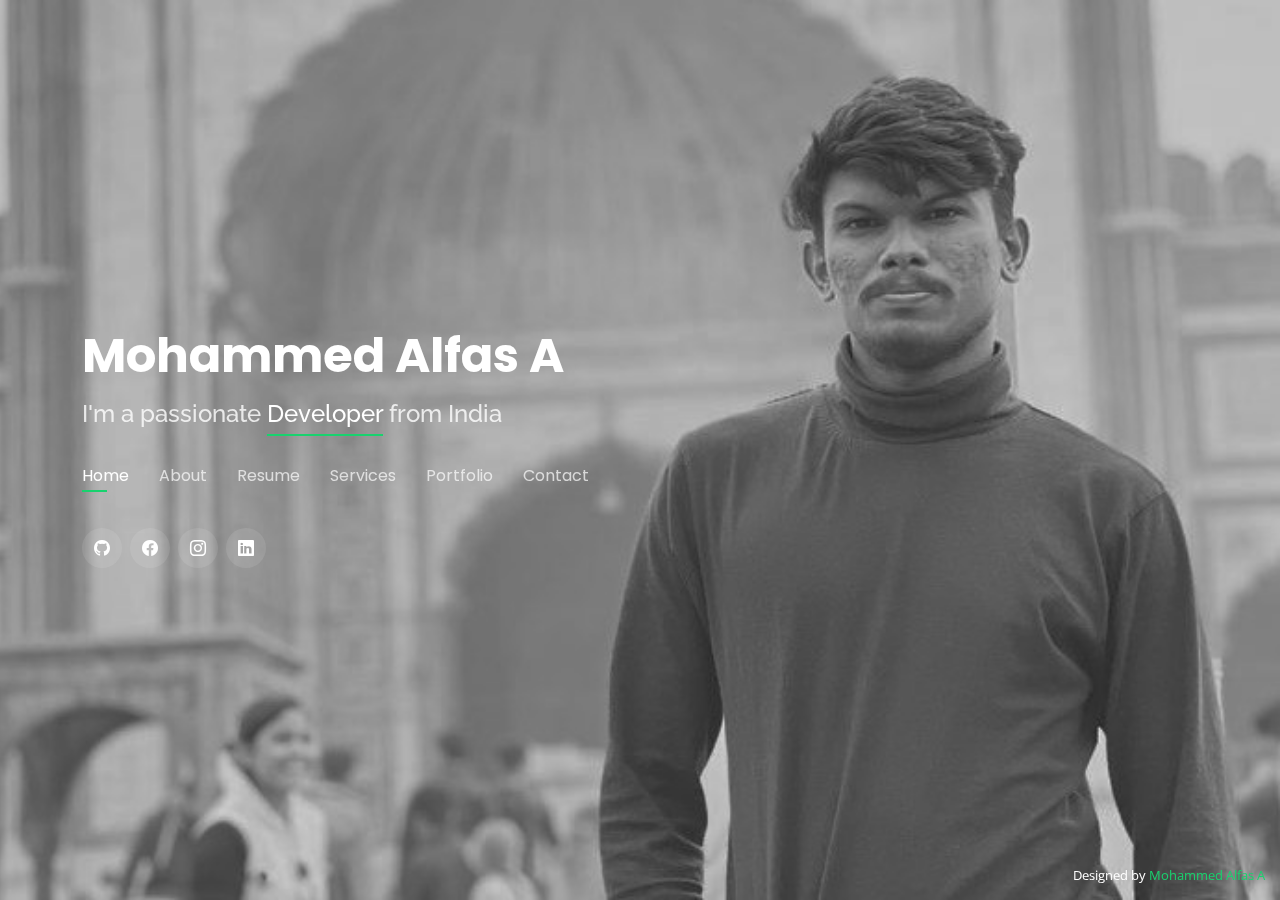
<file: index.html>
<!DOCTYPE html>
<html lang="en">

<head>
  <meta charset="utf-8">
  <meta content="width=device-width, initial-scale=1.0" name="viewport">

  <title>Mohammed Alfas A</title>
  <meta content="" name="description">
  <meta content="" name="keywords">

  <!-- Favicons -->
  <link href="assets/img/IMG-20220114-WA007.jpg" rel="icon">
  <link href="assets/img/IMG-20220114-WA007.jpg" rel="apple-touch-icon">

  <!-- Google Fonts -->
  <link href="https://fonts.googleapis.com/css?family=Open+Sans:300,300i,400,400i,600,600i,700,700i|Raleway:300,300i,400,400i,500,500i,600,600i,700,700i|Poppins:300,300i,400,400i,500,500i,600,600i,700,700i" rel="stylesheet">

  <!-- Vendor CSS Files -->
  <link href="assets/vendor/bootstrap/css/bootstrap.min.css" rel="stylesheet">
  <link href="assets/vendor/bootstrap-icons/bootstrap-icons.css" rel="stylesheet">
  <link href="assets/vendor/boxicons/css/boxicons.min.css" rel="stylesheet">
  <link href="assets/vendor/glightbox/css/glightbox.min.css" rel="stylesheet">
  <link href="assets/vendor/remixicon/remixicon.css" rel="stylesheet">
  <link href="assets/vendor/swiper/swiper-bundle.min.css" rel="stylesheet">

  <!-- Template Main CSS File -->
  <link href="assets/css/style.css" rel="stylesheet">

  
</head>

<body>

  <!-- ======= Header ======= -->
  <header id="header">
    <div class="container">

      <h1><a href="index.html">Mohammed Alfas A</a></h1>


      <h2>I'm a passionate <span>Developer</span> from India</h2>

      <nav id="navbar" class="navbar">
        <ul>
          <li><a class="nav-link active" href="#header">Home</a></li>
          <li><a class="nav-link" href="#about">About</a></li>
          <li><a class="nav-link" href="#resume">Resume</a></li>
          <li><a class="nav-link" href="#services">Services</a></li>
          <li><a class="nav-link" href="#portfolio">Portfolio</a></li>
          <li><a class="nav-link" href="#contact">Contact</a></li>
        </ul>
        <i class="bi bi-list mobile-nav-toggle"></i>
      </nav>

      <div class="social-links">
        <a href="https://github.com/alfasareekkan" class="github"><i class="bi bi-github"></i></a>
        <a href="https://www.facebook.com/mohammad.areekkan" class="facebook"><i class="bi bi-facebook"></i></a>
        <a href="https://www.instagram.com/mhd_alfas___/" class="instagram"><i class="bi bi-instagram"></i></a>
        <a href="https://www.linkedin.com/in/mohammed-alfas-a-7901a81ba" class="linkedin"><i class="bi bi-linkedin"></i></a>
      </div>

    </div>
  </header>

  <!-- ======= About Section ======= -->
  <section id="about" class="about">

    <!-- ======= About Me ======= -->
    <div class="about-me container">

      <div class="section-title">
        <h2>About</h2>
        <p>Learn more about me</p>
      </div>

      <div class="row">
        <div class="col-lg-4" data-aos="fade-right">
          <img src="assets/img/IMG-20220114-WA007.jpg" class="img-fluid" alt="">
        </div>
        <div class="col-lg-8 pt-4 pt-lg-0 content" data-aos="fade-left">
          <h3>Web Developer</h3>
          <p class="fst-italic">
            Innovative Web Developer with 3+ months of experience designing and developing user-centered websites , material from online resources.
          </p>
          <div class="row">
            <div class="col-lg-6">
              <ul>
                <li><i class="bi bi-chevron-right"></i> <strong>Birthday:</strong> <span>25 Jan 2001</span></li>
                <li><i class="bi bi-chevron-right"></i> <strong>Website:</strong> <span>alfasareekkan.github.io</span></li>
                <li><i class="bi bi-chevron-right"></i> <strong>Phone:</strong> <span>+91 7356806026</span></li>
                <li><i class="bi bi-chevron-right"></i> <strong>City:</strong> <span>Malappuram, INDIA</span></li>
              </ul>
            </div>
            <div class="col-lg-6">
              <ul>
                <li><i class="bi bi-chevron-right"></i> <strong>Age:</strong> <span>21</span></li>
                <li><i class="bi bi-chevron-right"></i> <strong>Degree:</strong> <span>UG</span></li>
                <li><i class="bi bi-chevron-right"></i> <strong>PhEmailone:</strong> <span>areekkanalfas@gmail.com</span></li>
                <li><i class="bi bi-chevron-right"></i> <strong>Freelance:</strong> <span>Available</span></li>
              </ul>
            </div>
          </div>
          
        </div>
      </div>

    </div><!-- End About Me -->

    <!--  Counts  -->
    <div class="counts container">

      <div class="row">

        <div class="col-lg-3 col-md-6">
          <div class="count-box">
            <i class="bi bi-emoji-smile"></i>
            <span data-purecounter-start="0" data-purecounter-end="0" data-purecounter-duration="1" class="purecounter"></span>
            <p>Happy Clients</p>
          </div>
        </div>

        <div class="col-lg-3 col-md-6 mt-5 mt-md-0">
          <div class="count-box">
            <i class="bi bi-journal-richtext"></i>
            <span data-purecounter-start="0" data-purecounter-end="5" data-purecounter-duration="1" class="purecounter"></span>
            <p>Projects</p>
          </div>
        </div>

        <div class="col-lg-3 col-md-6 mt-5 mt-lg-0">
          <div class="count-box">
            <i class="bi bi-headset"></i>
            <span data-purecounter-start="0" data-purecounter-end="10" data-purecounter-duration="1" class="purecounter"></span>
            <p>Hours Of Support</p>
          </div>
        </div>

        <div class="col-lg-3 col-md-6 mt-5 mt-lg-0">
          <div class="count-box">
            <i class="bi bi-award"></i>
            <span data-purecounter-start="0" data-purecounter-end="0" data-purecounter-duration="1" class="purecounter"></span>
            <p>Awards</p>
          </div>
        </div>

      </div>

    </div>

    <!-- Skills -->
    <div class="skills container">

      <div class="section-title">
        <h2>Skills</h2>
      </div>

      <div class="row skills-content">

        <div class="col-lg-6">

          <div class="progress">
            <span class="skill">HTML <i class="val">100%</i></span>
            <div class="progress-bar-wrap">
              <div class="progress-bar" role="progressbar" aria-valuenow="100" aria-valuemin="0" aria-valuemax="100"></div>
            </div>
          </div>

          <div class="progress">
            <span class="skill">CSS <i class="val">90%</i></span>
            <div class="progress-bar-wrap">
              <div class="progress-bar" role="progressbar" aria-valuenow="90" aria-valuemin="0" aria-valuemax="100"></div>
            </div>
          </div>

          <div class="progress">
            <span class="skill">JavaScript <i class="val">75%</i></span>
            <div class="progress-bar-wrap">
              <div class="progress-bar" role="progressbar" aria-valuenow="75" aria-valuemin="0" aria-valuemax="100"></div>
            </div>
          </div>

        </div>

        <div class="col-lg-6">

          <div class="progress">
            <span class="skill">JAVA <i class="val">50%</i></span>
            <div class="progress-bar-wrap">
              <div class="progress-bar" role="progressbar" aria-valuenow="50" aria-valuemin="0" aria-valuemax="100"></div>
            </div>
          </div>

          <div class="progress">
            <span class="skill">React <i class="val">40%</i></span>
            <div class="progress-bar-wrap">
              <div class="progress-bar" role="progressbar" aria-valuenow="40" aria-valuemin="0" aria-valuemax="100"></div>
            </div>
          </div>

          <div class="progress">
            <span class="skill">C Progamming <i class="val">90%</i></span>
            <div class="progress-bar-wrap">
              <div class="progress-bar" role="progressbar" aria-valuenow="90" aria-valuemin="0" aria-valuemax="100"></div>
            </div>
          </div>

        </div>

      </div>

    </div>

    <!--  Interests -->
    <div class="interests container">

      <div class="section-title">
        <h2>Interests</h2>
      </div>

      <div class="row">
        <div class="col-lg-3 col-md-4">
          <div class="icon-box">
            <i class="ri-store-line" style="color: #ffbb2c;"></i>
            <h3>Football</h3>
          </div>
        </div>
        <div class="col-lg-3 col-md-4 mt-4 mt-md-0">
          <div class="icon-box">
            <i class="ri-bar-chart-box-line" style="color: #5578ff;"></i>
            <h3>Trading</h3>
          </div>
        </div>
        <div class="col-lg-3 col-md-4 mt-4 mt-md-0">
          <div class="icon-box">
            <i class="ri-calendar-todo-line" style="color: #e80368;"></i>
            <h3>Web Design</h3>
          </div>
        </div>
        <div class="col-lg-3 col-md-4 mt-4 mt-lg-0">
          <div class="icon-box">
            <i class="ri-base-station-line" style="color: #e361ff;"></i>
            <h3>Gamig</h3>
          </div>
        </div>
        
      </div>

    </div><!-- End Interests -->


  </section><!-- End About Section -->

  <!-- Resume Section -->
  <section id="resume" class="resume">
    <div class="container">

      <div class="section-title">
        <h2>Resume</h2>
        <p>Check My Resume</p>
      </div>

      <div class="row">
        <div class="col-lg-6">
          <h3 class="resume-title">Sumary</h3>
          <div class="resume-item pb-0">
            <h4>MOHAMMED ALFAS A</h4>
            <p><em>Innovative Web Developer with 3+ months of experience designing and developing user-centered websites , material from online resources.</em></p>
            <p>
            <ul>
              <li>EK Padi,kannamangalam po,Malappuram,kerala,676304</li>
              <li>(+91) 7356806026</li>
              <li>areekkanalfas@gmail.com</li>
            </ul>
            </p>
          </div>

          <h3 class="resume-title">Education</h3>
          <div class="resume-item">
            <h4>Bachelor of Computer Science</h4>
            <h5>2019 - 2022</h5>
            <p><em>BLOSSOM Arts & Science College,Kondotty</em></p>
            <p>Blossom Arts and Science College Kondotty is an unaided college managed by Blossom Educational and Charitable Trust kondotty (Regd). The college established in the year 2011, affiliated to the University of Calicut and recognized by Govt of Kerala.</p>
          </div>
          <div class="resume-item">
            <h4>PLUS TWo</h4>
            <h5>2016 - 2018</h5>
            <p><em>KMHSS Kuttoor North,Vengara po</em></p>
            <p>KMHSS KUTTUR NORTH was established in 1964 and it is managed by the Pvt. Aided. It is located in Rural area. It is located in VENGARA block of MALAPPURAM district of Kerala. The school consists of Grades from 5 to 12. The school is Co-educational and it doesn't have an attached pre-primary section. The school is Not Applicable in nature and is not using school building as a shift-school. Malayalam is the medium of instructions in this school. This school is approachable by all weather road. In this school academic session starts in April.</p>
          </div>
        </div>
        
      </div>

    </div>
  </section>

  <!--Services Section -->
  <section id="services" class="services">
    <div class="container">

      <div class="section-title">
        <h2>Services</h2>
        <p>My Services</p>
      </div>

      <div class="row">
        <div class="col-lg-4 col-md-6 d-flex align-items-stretch">
          <div class="icon-box">
            <div class="icon"><i class="bx bxl-dribbble"></i></div>
            <h4><a href="">Web Development</a></h4>
            <p>Develop responsive static and dynamic website or web applicaton,contact me</p>
          </div>
        </div>

        

      </div>

    </div>
  </section>

  <!-- Portfolio Section-->
  <section id="portfolio" class="portfolio">
    <div class="container">

      <div class="section-title">
        <h2>Portfolio</h2>
        <p>My Works</p>
      </div>

      <div class="row">
        <div class="col-lg-12 d-flex justify-content-center">
          <ul id="portfolio-flters">
            <li data-filter="*" class="filter-active">All</li>
            <li data-filter=".filter-app">App</li>
            
            <li data-filter=".filter-web">Web</li>
          </ul>
        </div>
      </div>

      <div class="row portfolio-container">

        <div class="col-lg-4 col-md-6 portfolio-item filter-app">
          <div class="portfolio-wrap">
            <img src="assets/img/portfolio/port2.1.png" class="img-fluid" alt="">
            <div class="portfolio-info">
              <h4>App 1</h4>
              <p>App</p>
              <div class="portfolio-links">
                <a href="assets/img/portfolio/port2.1.png" data-gallery="portfolioGallery" class="portfolio-lightbox" title="App 1"><i class="bx bx-plus"></i></a>
                <a href="portfolio-details App1.html" data-gallery="portfolioDetailsGallery" data-glightbox="type: external" class="portfolio-details-lightbox" title="Portfolio Details"><i class="bx bx-link"></i></a>
              </div>
            </div>
          </div>
        </div>

        <div class="col-lg-4 col-md-6 portfolio-item filter-web">
          <div class="portfolio-wrap">
            <img src="assets/img/portfolio/port1.1.png" class="img-fluid" alt="">
            <div class="portfolio-info">
              <h4>Web 1</h4>
              <p>Web</p>
              <div class="portfolio-links">
                <a href="assets/img/portfolio/port1.1.png" data-gallery="portfolioGallery" class="portfolio-lightbox" title="Web 1"><i class="bx bx-plus"></i></a>
                <a href="portfolio-details.html" data-gallery="portfolioDetailsGallery" data-glightbox="type: external" class="portfolio-details-lightbox" title="Portfolio Details"><i class="bx bx-link"></i></a>
              </div>
            </div>
          </div>
        </div>

        
        <div class="col-lg-4 col-md-6 portfolio-item filter-web">
          <div class="portfolio-wrap">
            <img src="assets/img/portfolio/port3.1.png" class="img-fluid" alt="">
            <div class="portfolio-info">
              <h4>Web 2</h4>
              <p>Web</p>
              <div class="portfolio-links">
                <a href="assets/img/portfolio/port3.1.png" data-gallery="portfolioGallery" class="portfolio-lightbox" title="Web 2"><i class="bx bx-plus"></i></a>
                <a href="portfolio-details web2.html" data-gallery="portfolioDetailsGallery" data-glightbox="type: external" class="portfolio-details-lightbox" title="Portfolio Details"><i class="bx bx-link"></i></a>
              </div>
            </div>
          </div>
        </div>

      </div>

    </div>
  </section>

  <!--Contact Section-->
  <section id="contact" class="contact">
    <div class="container">

      <div class="section-title">
        <h2>Contact</h2>
        <p>Contact Me</p>
      </div>

      <div class="row mt-2">

        <div class="col-md-6 d-flex align-items-stretch">
          <div class="info-box">
            <i class="bx bx-map"></i>
            <h3>My Address</h3>
            <p>Areekkan House, EK Padi,kannamangalam,Malappuram,keral,676304</p>
          </div>
        </div>

        <div class="col-md-6 mt-4 mt-md-0 d-flex align-items-stretch">
          <div class="info-box">
            <i class="bx bx-share-alt"></i>
            <h3>Social Profiles</h3>
            <div class="social-links">
              
              <a href="https://www.facebook.com/mohammad.areekkan" class="facebook"><i class="bi bi-facebook"></i></a>
              <a href="https://www.instagram.com/mhd_alfas___/" class="instagram"><i class="bi bi-instagram"></i></a>
              
              <a href="https://www.linkedin.com/in/mohammed-alfas-a-7901a81ba" class="linkedin"><i class="bi bi-linkedin"></i></a>
            </div>
          </div>
        </div>

        <div class="col-md-6 mt-4 d-flex align-items-stretch">
          <div class="info-box">
            <i class="bx bx-envelope"></i>
            <h3>Email Me</h3>
            <p>areekkanalfas@gmail.com</p>
          </div>
        </div>
        <div class="col-md-6 mt-4 d-flex align-items-stretch">
          <div class="info-box">
            <i class="bx bx-phone-call"></i>
            <h3>Call Me</h3>
            <p>+91 7356806026</p>
          </div>
        </div>
      </div>

      <form action="https://formsubmit.co/56f90282e7b2bcc4e652b137eb8db383" method="post" role="form" class="php-email-form mt-4">
        <div class="row">
          <div class="col-md-6 form-group">
            <input type="text" name="name" class="form-control" id="name" placeholder="Your Name" required>
          </div>
          <div class="col-md-6 form-group mt-3 mt-md-0">
            <input type="email" class="form-control" name="email" id="email" placeholder="Your Email" required>
          </div>
        </div>
        <div class="form-group mt-3">
          <input type="text" class="form-control" name="subject" id="subject" placeholder="Subject" required>
        </div>
        <div class="form-group mt-3">
          <textarea class="form-control" name="message" rows="5" placeholder="Message" required></textarea>
        </div>
        <div class="my-3">
          <div class="loading">Loading</div>
          <div class="error-message"></div>
          <div class="sent-message">Your message has been sent. Thank you!</div>
        </div>
        <div class="text-center"><button type="submit">Send Message</button></div>
      </form>

    </div>
  </section><!-- End Contact Section -->

  <div class="credits">
    
    Designed by <a href="#">Mohammed Alfas A</a>
  </div>

  <!-- Vendor JS Files -->
  <script src="assets/vendor/purecounter/purecounter.js"></script>
  <script src="assets/vendor/bootstrap/js/bootstrap.bundle.min.js"></script>
  <script src="assets/vendor/glightbox/js/glightbox.min.js"></script>
  <script src="assets/vendor/isotope-layout/isotope.pkgd.min.js"></script>
  <script src="assets/vendor/swiper/swiper-bundle.min.js"></script>
  <script src="assets/vendor/waypoints/noframework.waypoints.js"></script>
  

  <!-- Template Main JS File -->
  <script src="assets/js/main.js"></script>

</body>

</html>
</file>
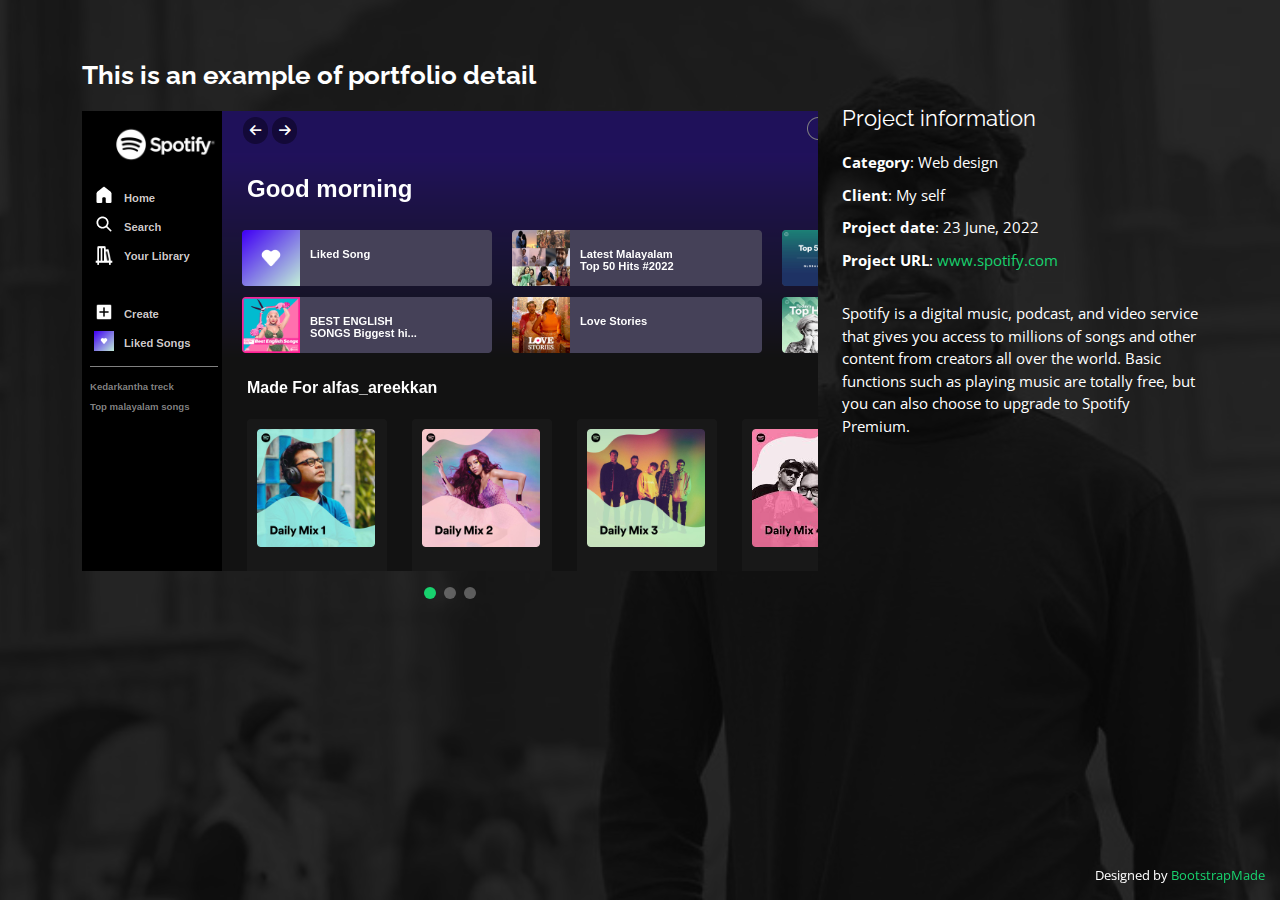
<file: portfolio-details web2.html>
<!DOCTYPE html>
<html lang="en">

<head>
  <meta charset="utf-8">
  <meta content="width=device-width, initial-scale=1.0" name="viewport">

  <title>Portfolio Details - Personal Bootstrap Template</title>
  <meta content="" name="description">
  <meta content="" name="keywords">

  <!-- Favicons -->
  <link href="assets/img/favicon.png" rel="icon">
  <link href="assets/img/apple-touch-icon.png" rel="apple-touch-icon">

  <!-- Google Fonts -->
  <link href="https://fonts.googleapis.com/css?family=Open+Sans:300,300i,400,400i,600,600i,700,700i|Raleway:300,300i,400,400i,500,500i,600,600i,700,700i|Poppins:300,300i,400,400i,500,500i,600,600i,700,700i" rel="stylesheet">

  <!-- Vendor CSS Files -->
  <link href="assets/vendor/bootstrap/css/bootstrap.min.css" rel="stylesheet">
  <link href="assets/vendor/bootstrap-icons/bootstrap-icons.css" rel="stylesheet">
  <link href="assets/vendor/boxicons/css/boxicons.min.css" rel="stylesheet">
  <link href="assets/vendor/glightbox/css/glightbox.min.css" rel="stylesheet">
  <link href="assets/vendor/remixicon/remixicon.css" rel="stylesheet">
  <link href="assets/vendor/swiper/swiper-bundle.min.css" rel="stylesheet">

  <!-- Template Main CSS File -->
  <link href="assets/css/style.css" rel="stylesheet">


</head>

<body>

  <main id="main">

    <!-- Portfolio Details  -->
    <div id="portfolio-details" class="portfolio-details">
      <div class="container">

        <div class="row">

          <div class="col-lg-8">
            <h2 class="portfolio-title">This is an example of portfolio detail</h2>

            <div class="portfolio-details-slider swiper">
              <div class="swiper-wrapper align-items-center">

                <div class="swiper-slide">
                  <img src="assets/img/portfolio/port3.2.png" alt="">
                </div>

                <div class="swiper-slide">
                  <img src="assets/img/portfolio/port3.3.png" alt="">
                </div>

                <div class="swiper-slide">
                  <img src="assets/img/portfolio/port3.4.png" alt="">
                </div>

              </div>
              <div class="swiper-pagination"></div>
            </div>

          </div>

          <div class="col-lg-4 portfolio-info">
            <h3>Project information</h3>
            <ul>
              <li><strong>Category</strong>: Web design</li>
              <li><strong>Client</strong>: My self</li>
              <li><strong>Project date</strong>: 23 June, 2022</li>
              <li><strong>Project URL</strong>: <a href="https://alfasareekkan.github.io/spotify/">www.spotify.com</a></li>
            </ul>

            <p>
              Spotify is a digital music, podcast, and video service that gives you access to millions of songs and other content from creators all over the world. Basic functions such as playing music are totally free, but you can also choose to upgrade to Spotify Premium.
            </p>
          </div>

        </div>

      </div>
    </div><!-- End Portfolio Details -->

  </main><!-- End #main -->

  <div class="credits">
    
    Designed by <a href="https://bootstrapmade.com/">BootstrapMade</a>
  </div>

  <!-- Vendor JS Files -->
  <script src="assets/vendor/purecounter/purecounter.js"></script>
  <script src="assets/vendor/bootstrap/js/bootstrap.bundle.min.js"></script>
  <script src="assets/vendor/glightbox/js/glightbox.min.js"></script>
  <script src="assets/vendor/isotope-layout/isotope.pkgd.min.js"></script>
  <script src="assets/vendor/swiper/swiper-bundle.min.js"></script>
  <script src="assets/vendor/waypoints/noframework.waypoints.js"></script>
  <script src="assets/vendor/php-email-form/validate.js"></script>

  <!-- Template Main JS File -->
  <script src="assets/js/main.js"></script>

</body>

</html>
</file>
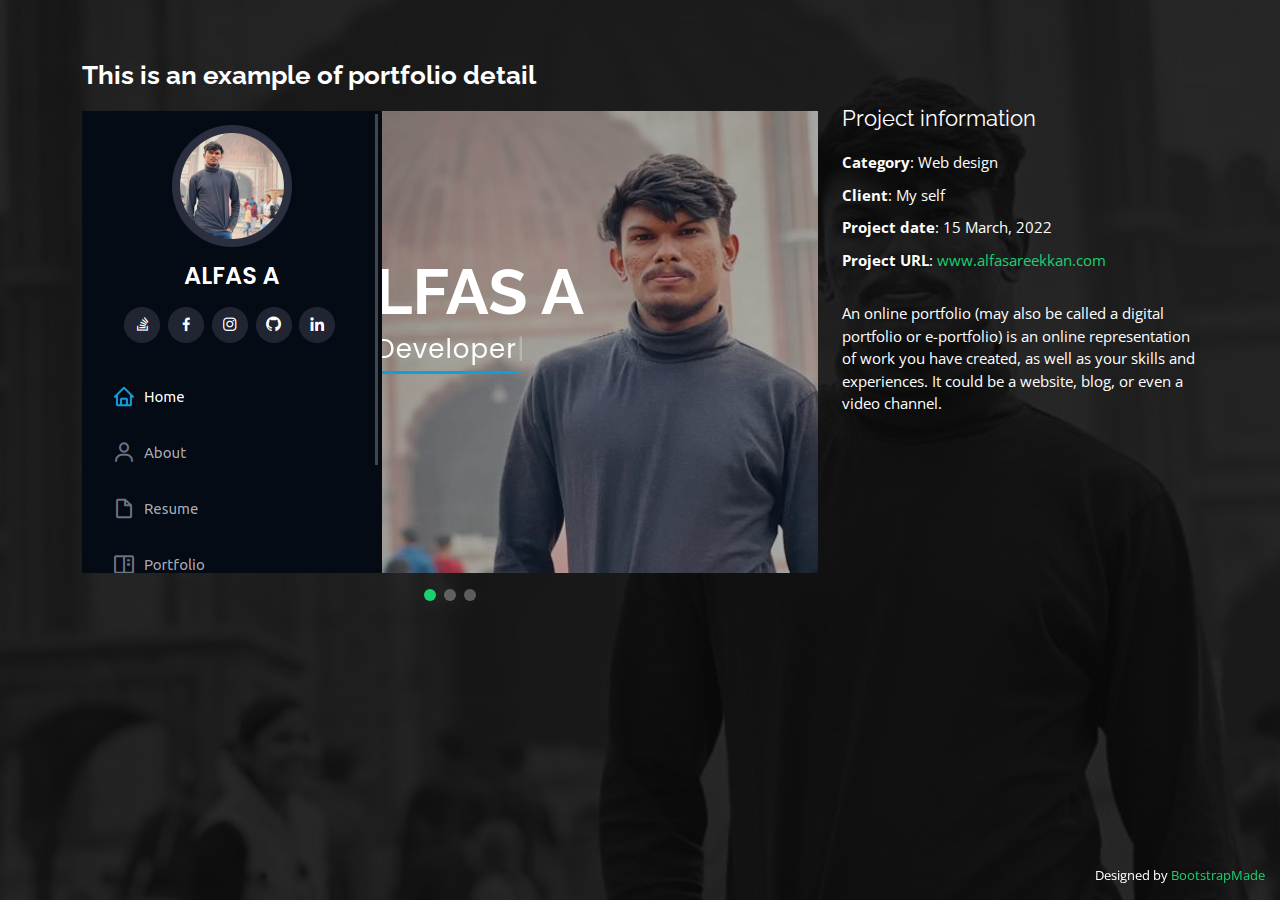
<file: portfolio-details.html>
<!DOCTYPE html>
<html lang="en">

<head>
  <meta charset="utf-8">
  <meta content="width=device-width, initial-scale=1.0" name="viewport">

  <title>Portfolio Details - Personal Bootstrap Template</title>
  <meta content="" name="description">
  <meta content="" name="keywords">

  <!-- Favicons -->
  <link href="assets/img/favicon.png" rel="icon">
  <link href="assets/img/apple-touch-icon.png" rel="apple-touch-icon">

  <!-- Google Fonts -->
  <link href="https://fonts.googleapis.com/css?family=Open+Sans:300,300i,400,400i,600,600i,700,700i|Raleway:300,300i,400,400i,500,500i,600,600i,700,700i|Poppins:300,300i,400,400i,500,500i,600,600i,700,700i" rel="stylesheet">

  <!-- Vendor CSS Files -->
  <link href="assets/vendor/bootstrap/css/bootstrap.min.css" rel="stylesheet">
  <link href="assets/vendor/bootstrap-icons/bootstrap-icons.css" rel="stylesheet">
  <link href="assets/vendor/boxicons/css/boxicons.min.css" rel="stylesheet">
  <link href="assets/vendor/glightbox/css/glightbox.min.css" rel="stylesheet">
  <link href="assets/vendor/remixicon/remixicon.css" rel="stylesheet">
  <link href="assets/vendor/swiper/swiper-bundle.min.css" rel="stylesheet">

  <!-- Template Main CSS File -->
  <link href="assets/css/style.css" rel="stylesheet">


</head>

<body>

  <main id="main">

    <!-- Portfolio Details  -->
    <div id="portfolio-details" class="portfolio-details">
      <div class="container">

        <div class="row">

          <div class="col-lg-8">
            <h2 class="portfolio-title">This is an example of portfolio detail</h2>

            <div class="portfolio-details-slider swiper">
              <div class="swiper-wrapper align-items-center">

                <div class="swiper-slide">
                  <img src="assets/img/portfolio/port1.2.png" alt="">
                </div>

                <div class="swiper-slide">
                  <img src="assets/img/portfolio/port1.3.png" alt="">
                </div>

                <div class="swiper-slide">
                  <img src="assets/img/portfolio/port1.4.png" alt="">
                </div>

              </div>
              <div class="swiper-pagination"></div>
            </div>

          </div>

          <div class="col-lg-4 portfolio-info">
            <h3>Project information</h3>
            <ul>
              <li><strong>Category</strong>: Web design</li>
              <li><strong>Client</strong>: My self</li>
              <li><strong>Project date</strong>: 15 March, 2022</li>
              <li><strong>Project URL</strong>: <a href="https://alfasareekkan.github.io/mohammedalfas/">www.alfasareekkan.com</a></li>
            </ul>

            <p>
              An online portfolio (may also be called a digital portfolio or e-portfolio) is an online representation of work you have created, as well as your skills and experiences. It could be a website, blog, or even a video channel.
            </p>
          </div>

        </div>

      </div>
    </div><!-- End Portfolio Details -->

  </main><!-- End #main -->

  <div class="credits">
    
    Designed by <a href="https://bootstrapmade.com/">BootstrapMade</a>
  </div>

  <!-- Vendor JS Files -->
  <script src="assets/vendor/purecounter/purecounter.js"></script>
  <script src="assets/vendor/bootstrap/js/bootstrap.bundle.min.js"></script>
  <script src="assets/vendor/glightbox/js/glightbox.min.js"></script>
  <script src="assets/vendor/isotope-layout/isotope.pkgd.min.js"></script>
  <script src="assets/vendor/swiper/swiper-bundle.min.js"></script>
  <script src="assets/vendor/waypoints/noframework.waypoints.js"></script>
  <script src="assets/vendor/php-email-form/validate.js"></script>

  <!-- Template Main JS File -->
  <script src="assets/js/main.js"></script>

</body>

</html>
</file>
<file: assets/css/style.css>
body {
  font-family: "Open Sans", sans-serif;
  background-color: #040404;
  color: #fff;
  position: relative;
  background: transparent;
}
body::before {
  content: "";
  position: fixed;
  background: #040404 url("../img/IMG-20220114-WA0072.jpg") top right no-repeat;
  background-size: cover;
  left: 0;
  right: 0;
  top: 0;
  height: 100vh;
  z-index: -1;
}
@media (min-width: 1024px) {
  body::before {
    background-attachment: fixed;
  }
}

a {
  color: #18d26e;
  text-decoration: none;
}

a:hover {
  color: #35e888;
  text-decoration: none;
}

h1, h2, h3, h4, h5, h6 {
  font-family: "Raleway", sans-serif;
}

/*-
# Header
*/
#header {
  transition: ease-in-out 0.3s;
  position: relative;
  height: 100vh;
  display: flex;
  align-items: center;
  z-index: 997;
  overflow-y: auto;
}
#header * {
  transition: ease-in-out 0.3s;
}
#header h1 {
  font-size: 48px;
  margin: 0;
  padding: 0;
  line-height: 1;
  font-weight: 700;
  font-family: "Poppins", sans-serif;
}
#header h1 a, #header h1 a:hover {
  color: #fff;
  line-height: 1;
  display: inline-block;
}
#header h2 {
  font-size: 24px;
  margin-top: 20px;
  color: rgba(255, 255, 255, 0.8);
}
#header h2 span {
  color: #fff;
  border-bottom: 2px solid #18d26e;
  padding-bottom: 6px;
}
#header img {
  padding: 0;
  margin: 0;
}
#header .social-links {
  margin-top: 40px;
  display: flex;
}
#header .social-links a {
  font-size: 16px;
  display: flex;
  justify-content: center;
  align-items: center;
  background: rgba(255, 255, 255, 0.1);
  color: #fff;
  line-height: 1;
  margin-right: 8px;
  border-radius: 50%;
  width: 40px;
  height: 40px;
}
#header .social-links a:hover {
  background: #18d26e;
}
@media (max-width: 992px) {
  #header h1 {
    font-size: 36px;
  }
  #header h2 {
    font-size: 20px;
    line-height: 30px;
  }
  #header .social-links {
    margin-top: 15px;
  }
  #header .container {
    display: flex;
    flex-direction: column;
    align-items: center;
  }
}

/* Header Top */
#header.header-top {
  height: 80px;
  position: fixed;
  left: 0;
  top: 0;
  right: 0;
  background: rgba(0, 0, 0, 0.9);
}
#header.header-top .social-links, #header.header-top h2 {
  display: none;
}
#header.header-top h1 {
  margin-right: auto;
  font-size: 36px;
}
#header.header-top .container {
  display: flex;
  align-items: center;
}
#header.header-top .navbar {
  margin: 0;
}
@media (max-width: 768px) {
  #header.header-top {
    height: 60px;
  }
  #header.header-top h1 {
    font-size: 26px;
  }
}


.navbar {
  padding: 0;
  margin-top: 35px;
}
.navbar ul {
  margin: 0;
  padding: 0;
  display: flex;
  list-style: none;
  align-items: center;
}
.navbar li {
  position: relative;
}
.navbar li + li {
  margin-left: 30px;
}
.navbar a, .navbar a:focus {
  display: flex;
  align-items: center;
  justify-content: space-between;
  padding: 0;
  font-family: "Poppins", sans-serif;
  font-size: 16px;
  font-weight: 400;
  color: rgba(255, 255, 255, 0.7);
  white-space: nowrap;
  transition: 0.3s;
}
.navbar a i, .navbar a:focus i {
  font-size: 12px;
  line-height: 0;
  margin-left: 5px;
}
.navbar a:before {
  content: "";
  position: absolute;
  width: 0;
  height: 2px;
  bottom: -4px;
  left: 0;
  background-color: #18d26e;
  visibility: hidden;
  width: 0px;
  transition: all 0.3s ease-in-out 0s;
}
.navbar a:hover:before, .navbar li:hover > a:before, .navbar .active:before {
  visibility: visible;
  width: 25px;
}
.navbar a:hover, .navbar .active, .navbar .active:focus, .navbar li:hover > a {
  color: #fff;
}

.mobile-nav-toggle {
  color: #fff;
  font-size: 28px;
  cursor: pointer;
  display: none;
  line-height: 0;
  transition: 0.5s;
  position: fixed;
  right: 15px;
  top: 15px;
}

@media (max-width: 991px) {
  .mobile-nav-toggle {
    display: block;
  }

  .navbar ul {
    display: none;
  }
}
.navbar-mobile {
  position: fixed;
  overflow: hidden;
  top: 0;
  right: 0;
  left: 0;
  bottom: 0;
  background: rgba(0, 0, 0, 0.9);
  transition: 0.3s;
  z-index: 999;
  margin-top: 0;
}
.navbar-mobile .mobile-nav-toggle {
  position: absolute;
  top: 15px;
  right: 15px;
}
.navbar-mobile ul {
  display: block;
  position: absolute;
  top: 55px;
  right: 15px;
  bottom: 45px;
  left: 15px;
  padding: 10px 0;
  overflow-y: auto;
  transition: 0.3s;
  border: 2px solid rgba(255, 255, 255, 0.2);
}
.navbar-mobile li {
  padding: 12px 20px;
}
.navbar-mobile li + li {
  margin: 0;
}
.navbar-mobile a, .navbar-mobile a:focus {
  font-size: 16px;
  position: relative;
}

/*
# Sections General
*/
section {
  overflow: hidden;
  position: absolute;
  width: 100%;
  top: 140px;
  bottom: 100%;
  opacity: 0;
  transition: ease-in-out 0.4s;
  z-index: 2;
}
section.section-show {
  top: 100px;
  bottom: auto;
  opacity: 1;
  padding-bottom: 45px;
}
section .container {
  background: rgba(0, 0, 0, 0.9);
  padding: 30px;
}
@media (max-width: 768px) {
  section {
    top: 120px;
  }
  section.section-show {
    top: 80px;
  }
}

.section-title h2 {
  font-size: 14px;
  font-weight: 500;
  padding: 0;
  line-height: 1px;
  margin: 0 0 20px 0;
  letter-spacing: 2px;
  text-transform: uppercase;
  color: #aaaaaa;
  font-family: "Poppins", sans-serif;
}
.section-title h2::after {
  content: "";
  width: 120px;
  height: 1px;
  display: inline-block;
  background: #4ceb95;
  margin: 4px 10px;
}
.section-title p {
  margin: 0;
  margin: -15px 0 15px 0;
  font-size: 36px;
  font-weight: 700;
  text-transform: uppercase;
  font-family: "Poppins", sans-serif;
  color: #fff;
}

/*
# About
*/
.about-me .content h3 {
  font-weight: 700;
  font-size: 26px;
  color: #18d26e;
}
.about-me .content ul {
  list-style: none;
  padding: 0;
}
.about-me .content ul li {
  margin-bottom: 20px;
  display: flex;
  align-items: center;
}
.about-me .content ul strong {
  margin-right: 10px;
}
.about-me .content ul i {
  font-size: 16px;
  margin-right: 5px;
  color: #18d26e;
  line-height: 0;
}
.about-me .content p:last-child {
  margin-bottom: 0;
}

/*-
# Counts
*/
.counts {
  padding: 70px 0 60px;
}
.counts .count-box {
  padding: 30px 30px 25px 30px;
  width: 100%;
  position: relative;
  text-align: center;
  background: rgba(255, 255, 255, 0.08);
}
.counts .count-box i {
  position: absolute;
  top: -25px;
  left: 50%;
  transform: translateX(-50%);
  font-size: 24px;
  background: rgba(255, 255, 255, 0.1);
  padding: 12px;
  color: #18d26e;
  border-radius: 50px;
  line-height: 0;
}
.counts .count-box span {
  font-size: 36px;
  display: block;
  font-weight: 600;
  color: #fff;
}
.counts .count-box p {
  padding: 0;
  margin: 0;
  font-family: "Raleway", sans-serif;
  font-size: 14px;
}

/*--------------------------------------------------------------
# Skills
--------------------------------------------------------------*/
.skills .progress {
  height: 60px;
  display: block;
  background: none;
  border-radius: 0;
}
.skills .progress .skill {
  padding: 10px 0;
  margin: 0;
  text-transform: uppercase;
  display: block;
  font-weight: 600;
  font-family: "Poppins", sans-serif;
  color: #fff;
}
.skills .progress .skill .val {
  float: right;
  font-style: normal;
}
.skills .progress-bar-wrap {
  background: rgba(255, 255, 255, 0.2);
}
.skills .progress-bar {
  width: 1px;
  height: 10px;
  transition: 0.9s;
  background-color: #18d26e;
}

/*--------------------------------------------------------------
# Interests
--------------------------------------------------------------*/
.interests .icon-box {
  display: flex;
  align-items: center;
  padding: 20px;
  background: rgba(255, 255, 255, 0.08);
  transition: ease-in-out 0.3s;
}
.interests .icon-box i {
  font-size: 32px;
  padding-right: 10px;
  line-height: 1;
}
.interests .icon-box h3 {
  font-weight: 700;
  margin: 0;
  padding: 0;
  line-height: 1;
  font-size: 16px;
  color: #fff;
}
.interests .icon-box:hover {
  background: rgba(255, 255, 255, 0.12);
}



/*
# Resume
*/
.resume .resume-title {
  font-size: 26px;
  font-weight: 700;
  margin-top: 20px;
  margin-bottom: 20px;
  color: #fff;
}
.resume .resume-item {
  padding: 0 0 20px 20px;
  margin-top: -2px;
  border-left: 2px solid rgba(255, 255, 255, 0.2);
  position: relative;
}
.resume .resume-item h4 {
  line-height: 18px;
  font-size: 18px;
  font-weight: 600;
  text-transform: uppercase;
  font-family: "Poppins", sans-serif;
  color: #18d26e;
  margin-bottom: 10px;
}
.resume .resume-item h5 {
  font-size: 16px;
  background: rgba(255, 255, 255, 0.15);
  padding: 5px 15px;
  display: inline-block;
  font-weight: 600;
  margin-bottom: 10px;
}
.resume .resume-item ul {
  padding-left: 20px;
}
.resume .resume-item ul li {
  padding-bottom: 10px;
}
.resume .resume-item:last-child {
  padding-bottom: 0;
}
.resume .resume-item::before {
  content: "";
  position: absolute;
  width: 16px;
  height: 16px;
  border-radius: 50px;
  left: -9px;
  top: 0;
  background: #18d26e;
  border: 2px solid #18d26e;
}


/* # Services */

.services .icon-box {
  text-align: center;
  background: rgba(204, 204, 204, 0.1);
  padding: 80px 20px;
  transition: all ease-in-out 0.3s;
}
.services .icon-box .icon {
  margin: 0 auto;
  width: 64px;
  height: 64px;
  background: #18d26e;
  border-radius: 5px;
  transition: all 0.3s ease-out 0s;
  display: flex;
  align-items: center;
  justify-content: center;
  margin-bottom: 20px;
  transform-style: preserve-3d;
}
.services .icon-box .icon i {
  color: #fff;
  font-size: 28px;
}
.services .icon-box .icon::before {
  position: absolute;
  content: "";
  left: -8px;
  top: -8px;
  height: 100%;
  width: 100%;
  background: rgba(255, 255, 255, 0.15);
  border-radius: 5px;
  transition: all 0.3s ease-out 0s;
  transform: translateZ(-1px);
}
.services .icon-box h4 {
  font-weight: 700;
  margin-bottom: 15px;
  font-size: 24px;
}
.services .icon-box h4 a {
  color: #fff;
}
.services .icon-box p {
  line-height: 24px;
  font-size: 14px;
  margin-bottom: 0;
}
.services .icon-box:hover {
  background: #18d26e;
  border-color: #18d26e;
}
.services .icon-box:hover .icon {
  background: #fff;
}
.services .icon-box:hover .icon i {
  color: #18d26e;
}
.services .icon-box:hover .icon::before {
  background: #35e888;
}
.services .icon-box:hover h4 a, .services .icon-box:hover p {
  color: #fff;
}

/*
# Portfolio
*/
.portfolio .portfolio-item {
  margin-bottom: 30px;
}
.portfolio #portfolio-flters {
  padding: 0;
  margin: 0 auto 15px auto;
  list-style: none;
  text-align: center;
  border-radius: 50px;
  padding: 2px 15px;
}
.portfolio #portfolio-flters li {
  cursor: pointer;
  display: inline-block;
  padding: 8px 16px 10px 16px;
  font-size: 14px;
  font-weight: 600;
  line-height: 1;
  text-transform: uppercase;
  color: #fff;
  background: rgba(255, 255, 255, 0.1);
  margin: 0 3px 10px 3px;
  transition: all 0.3s ease-in-out;
  border-radius: 4px;
}
.portfolio #portfolio-flters li:hover, .portfolio #portfolio-flters li.filter-active {
  background: #18d26e;
}
.portfolio #portfolio-flters li:last-child {
  margin-right: 0;
}
.portfolio .portfolio-wrap {
  transition: 0.3s;
  position: relative;
  overflow: hidden;
  z-index: 1;
  background: rgba(0, 0, 0, 0.6);
}
.portfolio .portfolio-wrap::before {
  content: "";
  background: rgba(0, 0, 0, 0.6);
  position: absolute;
  left: 30px;
  right: 30px;
  top: 30px;
  bottom: 30px;
  transition: all ease-in-out 0.3s;
  z-index: 2;
  opacity: 0;
}
.portfolio .portfolio-wrap .portfolio-info {
  opacity: 0;
  position: absolute;
  top: 0;
  left: 0;
  right: 0;
  bottom: 0;
  text-align: center;
  z-index: 3;
  transition: all ease-in-out 0.3s;
  display: flex;
  flex-direction: column;
  justify-content: center;
  align-items: center;
}
.portfolio .portfolio-wrap .portfolio-info::before {
  display: block;
  content: "";
  width: 48px;
  height: 48px;
  position: absolute;
  top: 35px;
  left: 35px;
  border-top: 3px solid #fff;
  border-left: 3px solid #fff;
  transition: all 0.5s ease 0s;
  z-index: 9994;
}
.portfolio .portfolio-wrap .portfolio-info::after {
  display: block;
  content: "";
  width: 48px;
  height: 48px;
  position: absolute;
  bottom: 35px;
  right: 35px;
  border-bottom: 3px solid #fff;
  border-right: 3px solid #fff;
  transition: all 0.5s ease 0s;
  z-index: 9994;
}
.portfolio .portfolio-wrap .portfolio-info h4 {
  font-size: 20px;
  color: #fff;
  font-weight: 600;
}
.portfolio .portfolio-wrap .portfolio-info p {
  color: #ffffff;
  font-size: 14px;
  text-transform: uppercase;
  padding: 0;
  margin: 0;
}
.portfolio .portfolio-wrap .portfolio-links {
  text-align: center;
  z-index: 4;
}
.portfolio .portfolio-wrap .portfolio-links a {
  color: #fff;
  margin: 0 2px;
  font-size: 28px;
  display: inline-block;
  transition: 0.3s;
}
.portfolio .portfolio-wrap .portfolio-links a:hover {
  color: #63eda3;
}
.portfolio .portfolio-wrap:hover::before {
  top: 0;
  left: 0;
  right: 0;
  bottom: 0;
  opacity: 1;
}
.portfolio .portfolio-wrap:hover .portfolio-info {
  opacity: 1;
}
.portfolio .portfolio-wrap:hover .portfolio-info::before {
  top: 15px;
  left: 15px;
}
.portfolio .portfolio-wrap:hover .portfolio-info::after {
  bottom: 15px;
  right: 15px;
}

/*--------------------------------------------------------------
# Portfolio Details
--------------------------------------------------------------*/
.portfolio-details {
  padding-top: 40px;
  background: rgba(0, 0, 0, 0.8);
  position: fixed;
  left: 0;
  right: 0;
  top: 0;
  bottom: 0;
  overflow-y: auto;
}
.portfolio-details .container {
  padding-top: 20px;
  padding-bottom: 40px;
}
.portfolio-details .portfolio-title {
  font-size: 26px;
  font-weight: 700;
  margin-bottom: 20px;
}
.portfolio-details .portfolio-info {
  padding-top: 45px;
}
.portfolio-details .portfolio-info h3 {
  font-size: 22px;
  font-weight: 400;
  margin-bottom: 20px;
}
.portfolio-details .portfolio-info ul {
  list-style: none;
  padding: 0;
  font-size: 15px;
}
.portfolio-details .portfolio-info ul li + li {
  margin-top: 10px;
}
.portfolio-details .portfolio-info p {
  font-size: 15px;
  padding: 15px 0 0 0;
}
@media (max-width: 992px) {
  .portfolio-details .portfolio-info {
    padding-top: 20px;
  }
}
.portfolio-details .swiper-pagination {
  margin-top: 20px;
  position: relative;
}
.portfolio-details .swiper-pagination .swiper-pagination-bullet {
  width: 12px;
  height: 12px;
  opacity: 1;
  background-color: rgba(255, 255, 255, 0.3);
}
.portfolio-details .swiper-pagination .swiper-pagination-bullet-active {
  background-color: #18d26e;
}

/*--------------------------------------------------------------
# Contact
--------------------------------------------------------------*/
.contact .info-box {
  color: #444444;
  padding: 20px;
  width: 100%;
  background: rgba(255, 255, 255, 0.08);
}
.contact .info-box i.bx {
  font-size: 24px;
  color: #18d26e;
  border-radius: 50%;
  padding: 14px;
  float: left;
  background: rgba(255, 255, 255, 0.1);
}
.contact .info-box h3 {
  font-size: 20px;
  color: rgba(255, 255, 255, 0.5);
  font-weight: 700;
  margin: 10px 0 8px 68px;
}
.contact .info-box p {
  padding: 0;
  color: #fff;
  line-height: 24px;
  font-size: 14px;
  margin: 0 0 0 68px;
}
.contact .info-box .social-links {
  margin: 5px 0 0 68px;
  display: flex;
}
.contact .info-box .social-links a {
  font-size: 18px;
  display: inline-block;
  color: #fff;
  line-height: 1;
  margin-right: 12px;
  transition: 0.3s;
}
.contact .info-box .social-links a:hover {
  color: #18d26e;
}
.contact .php-email-form {
  padding: 30px;
  background: rgba(255, 255, 255, 0.08);
}
.contact .php-email-form .error-message {
  display: none;
  background: rgba(255, 255, 255, 0.08);
  background: #ed3c0d;
  text-align: left;
  padding: 15px;
  font-weight: 600;
}
.contact .php-email-form .error-message br + br {
  margin-top: 25px;
}
.contact .php-email-form .sent-message {
  display: none;
  background: rgba(255, 255, 255, 0.08);
  background: #18d26e;
  text-align: center;
  padding: 15px;
  font-weight: 600;
}
.contact .php-email-form .loading {
  display: none;
  background: rgba(255, 255, 255, 0.08);
  text-align: center;
  padding: 15px;
}
.contact .php-email-form .loading:before {
  content: "";
  display: inline-block;
  border-radius: 50%;
  width: 24px;
  height: 24px;
  margin: 0 10px -6px 0;
  border: 3px solid #18d26e;
  border-top-color: #eee;
  -webkit-animation: animate-loading 1s linear infinite;
  animation: animate-loading 1s linear infinite;
}
.contact .php-email-form input, .contact .php-email-form textarea {
  border-radius: 0;
  box-shadow: none;
  font-size: 14px;
  background: rgba(255, 255, 255, 0.08);
  border: 0;
  transition: 0.3s;
  color: #fff;
}
.contact .php-email-form input:focus, .contact .php-email-form textarea:focus {
  background-color: rgba(255, 255, 255, 0.11);
}
.contact .php-email-form input::-moz-placeholder, .contact .php-email-form textarea::-moz-placeholder {
  color: rgba(255, 255, 255, 0.3);
  opacity: 1;
}
.contact .php-email-form input::placeholder, .contact .php-email-form textarea::placeholder {
  color: rgba(255, 255, 255, 0.3);
  opacity: 1;
}
.contact .php-email-form input {
  padding: 10px 15px;
}
.contact .php-email-form textarea {
  padding: 12px 15px;
}
.contact .php-email-form button[type=submit] {
  background: #18d26e;
  border: 0;
  padding: 10px 30px;
  color: #fff;
  transition: 0.4s;
  border-radius: 4px;
}
.contact .php-email-form button[type=submit]:hover {
  background: #15bb62;
}
@-webkit-keyframes animate-loading {
  0% {
    transform: rotate(0deg);
  }
  100% {
    transform: rotate(360deg);
  }
}
@keyframes animate-loading {
  0% {
    transform: rotate(0deg);
  }
  100% {
    transform: rotate(360deg);
  }
}

/*
# Credits
*/
.credits {
  position: fixed;
  right: 0;
  left: 0;
  bottom: 0;
  padding: 15px;
  text-align: right;
  font-size: 13px;
  color: #fff;
  z-index: 999999;
}
@media (max-width: 992px) {
  .credits {
    text-align: center;
    padding: 10px;
    background: rgba(0, 0, 0, 0.8);
  }
}
.credits a {
  color: #18d26e;
  transition: 0.3s;
}
.credits a:hover {
  color: #fff;
}
</file>
